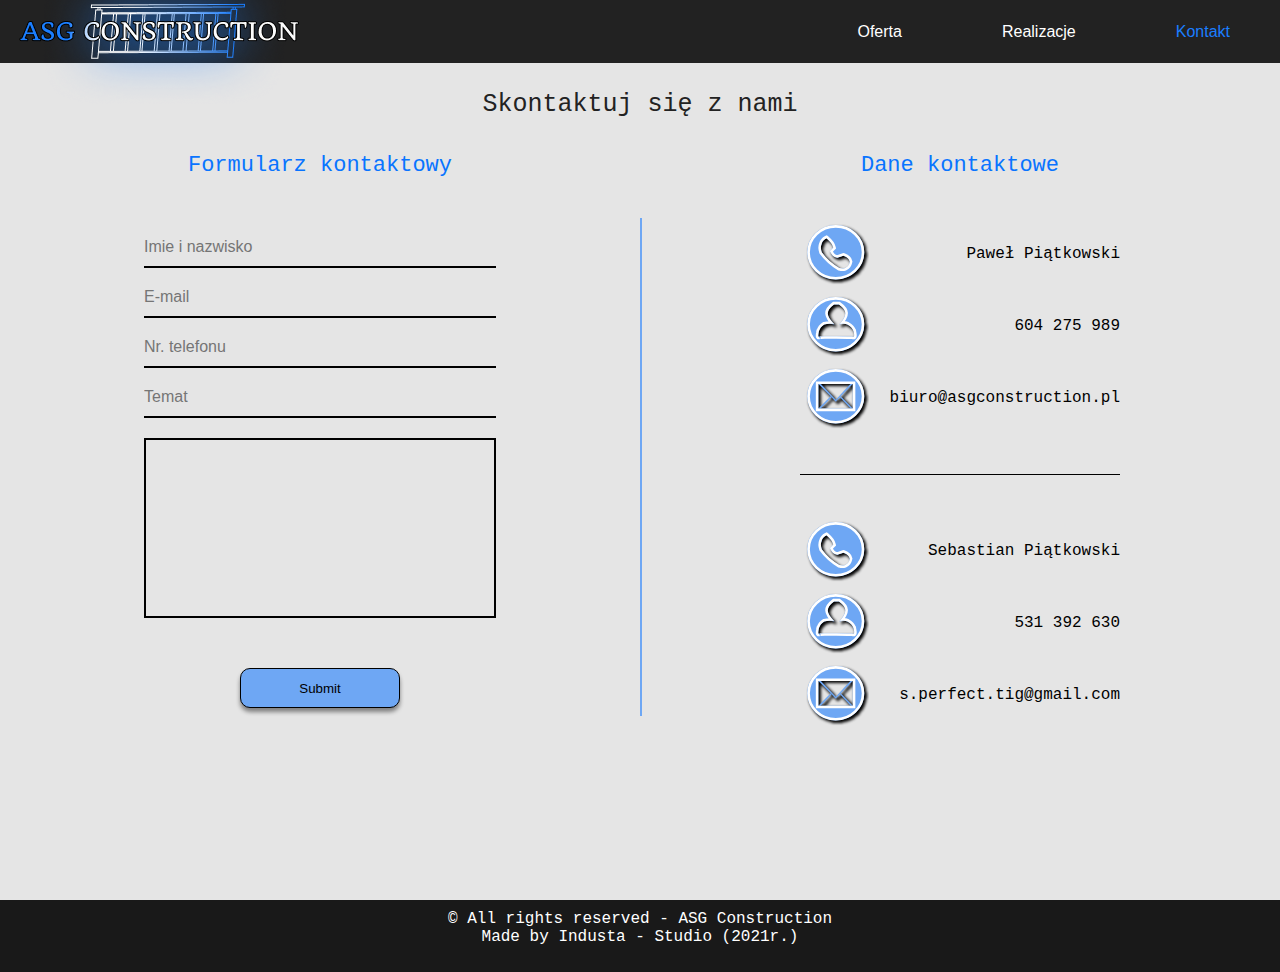
<file: kontakt.html>
<!DOCTYPE html>
<html lang="en">
<head>
     <meta charset="UTF-8">
     <meta http-equiv="X-UA-Compatible" content="IE=edge">
     <meta name="viewport" content="width=device-width, initial-scale=1.0">
     <title>Kontakt - ASG Construction</title>
     <link rel="stylesheet" href="./styles/styleTopBar.css">
     <link rel="stylesheet" href="./styles/styleContact.css">
     <link rel="stylesheet" href="./styles/main.css">
</head>
<body>
     <header class="Topbar">
          <img src="./Imgs/Topbar/LOGO.png" alt="ASG Construction" id="logo">
          <nav id="Menu">
                    <a href="/Public/index.html">Oferta</a>
                    <a href="/Public/realizacje.html" >Realizacje</a>
                    <a href="/Public/kontakt.html" id="active">Kontakt</a>
          </nav>

          <button id="showMenu">
               <span id="L"></span>
               <span id="R"></span>
          </button>
     </header>
     <main>
          <header><h1>Skontaktuj się z nami</h1></header>

          <section id="formContainer">
               <header>Formularz kontaktowy</header>
               <form>
                    <input type="text" id="name" placeholder="Imie i nazwisko">
                    <input type="email" id="email" placeholder="E-mail">
                    <input type="tel" id="tel" placeholder="Nr. telefonu">
                    <input type="text" id="topic" placeholder="Temat">
                    <input type="textarea" id="message">
                    <input type="submit" placeholder="Treść zapytania">
               </form>
          </section>

          <section id="daneContainer">
               <header>Dane kontaktowe</header>
               <div class="contacts-container">
                    <div class="contact">
                         <div class="row">
                              <img src="./Imgs/contactsSVG/Ellipse 11.svg" alt="Person:" />
                              <p class="name">Paweł Piątkowski</p>
                         </div>
                         
                         <div class="row">
                              <img src="./Imgs/contactsSVG/Ellipse 12.svg" alt="tel:" />
                              <a href="+48604275989">604 275 989</a>
                         </div>
     
                         <div class="row">
                              <img src="./Imgs/contactsSVG/Ellipse 10.svg" alt="tel:" />
                              <p class="email">biuro@asgconstruction.pl</p>
                         </div>
                    </div>

                    <div class="contact">
                         <div class="row">
                              <img src="./Imgs/contactsSVG/Ellipse 11.svg" alt="Person:" />
                              <p class="name">Sebastian Piątkowski</p>
                         </div>
                         
                         <div class="row">
                              <img src="./Imgs/contactsSVG/Ellipse 12.svg" alt="tel:" />
                              <a href="+48604275989">531 392 630</a>
                         </div>
     
                         <div class="row">
                              <img src="./Imgs/contactsSVG/Ellipse 10.svg" alt="tel:" />
                              <p class="email">s.perfect.tig@gmail.com</p>
                         </div>
                    </div>
               </div>
          </section>
     </main>



     <footer>
          <p>&copy All rights reserved - ASG Construction</p>
          <p>Made by Industa - Studio (2021r.)</p>
     </footer>
     
     <script src="./scripts/topbar.js"></script>
</body>
</html>
</file>
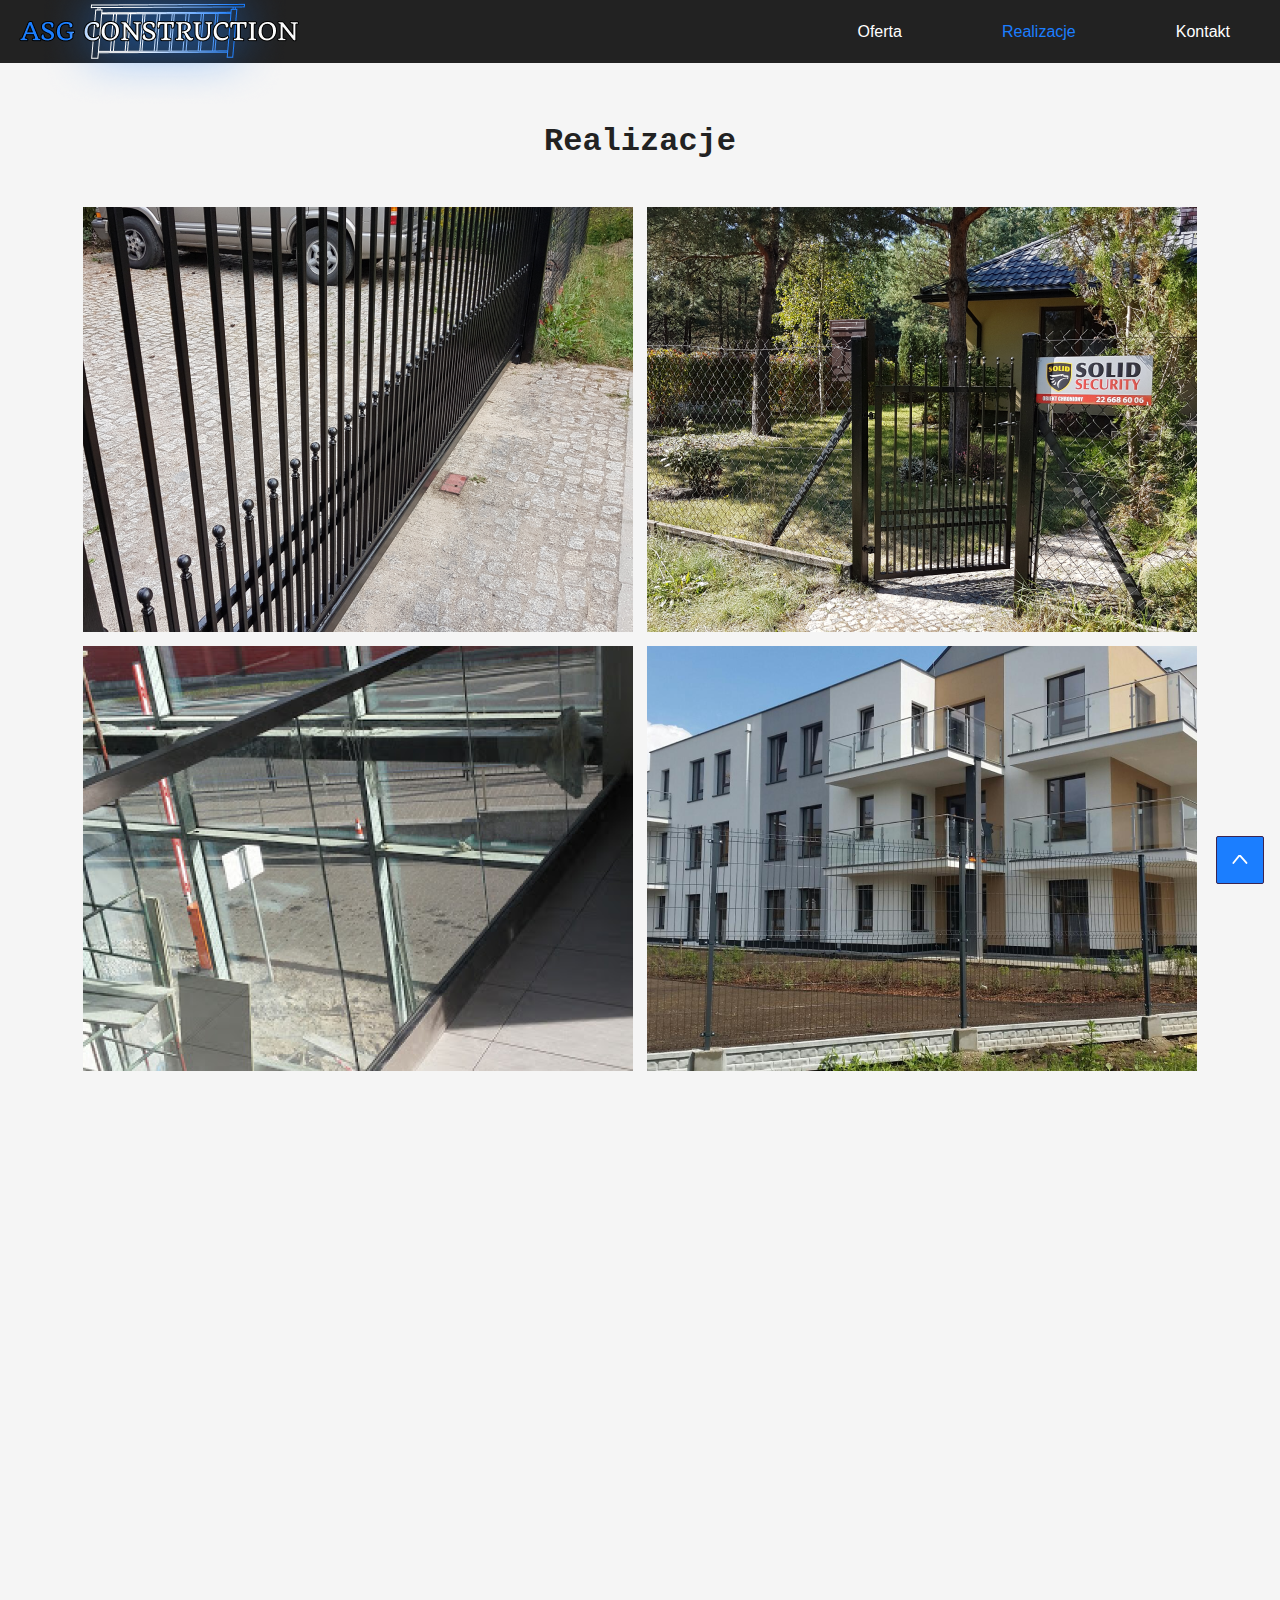
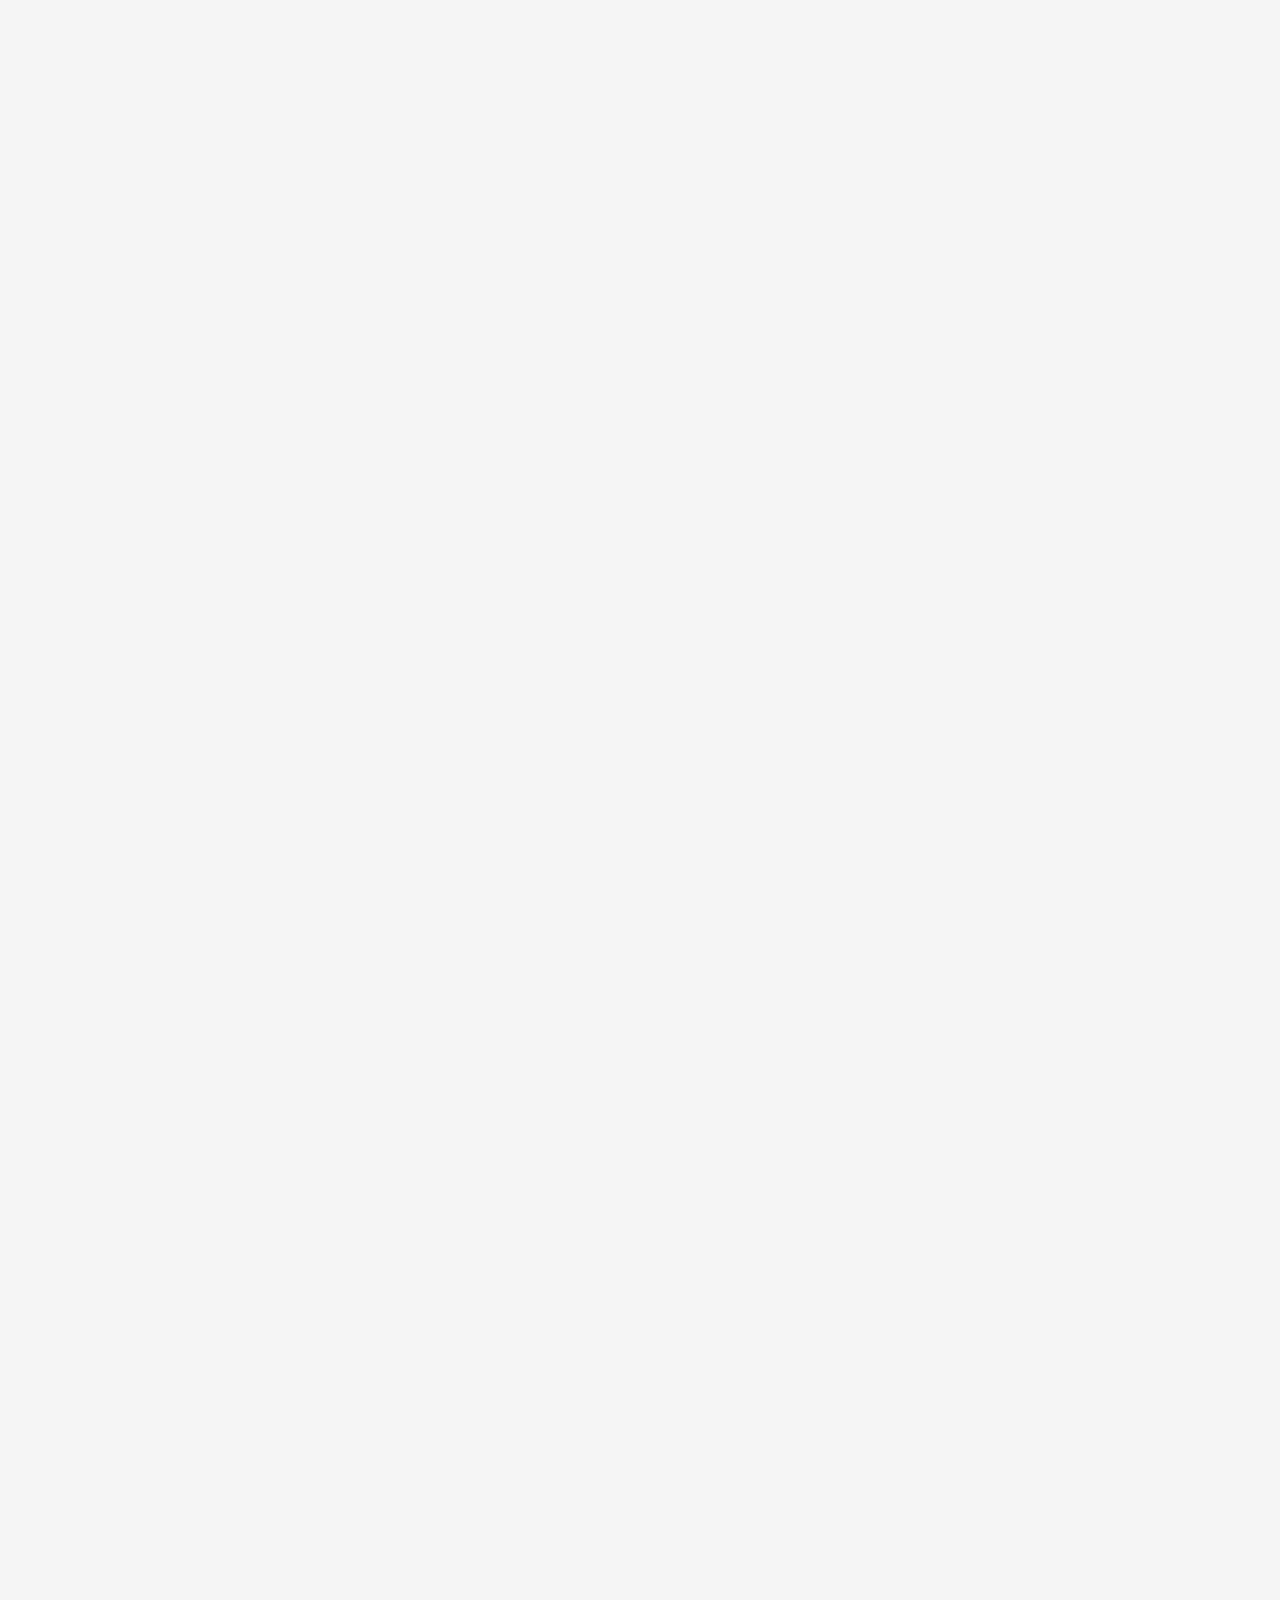
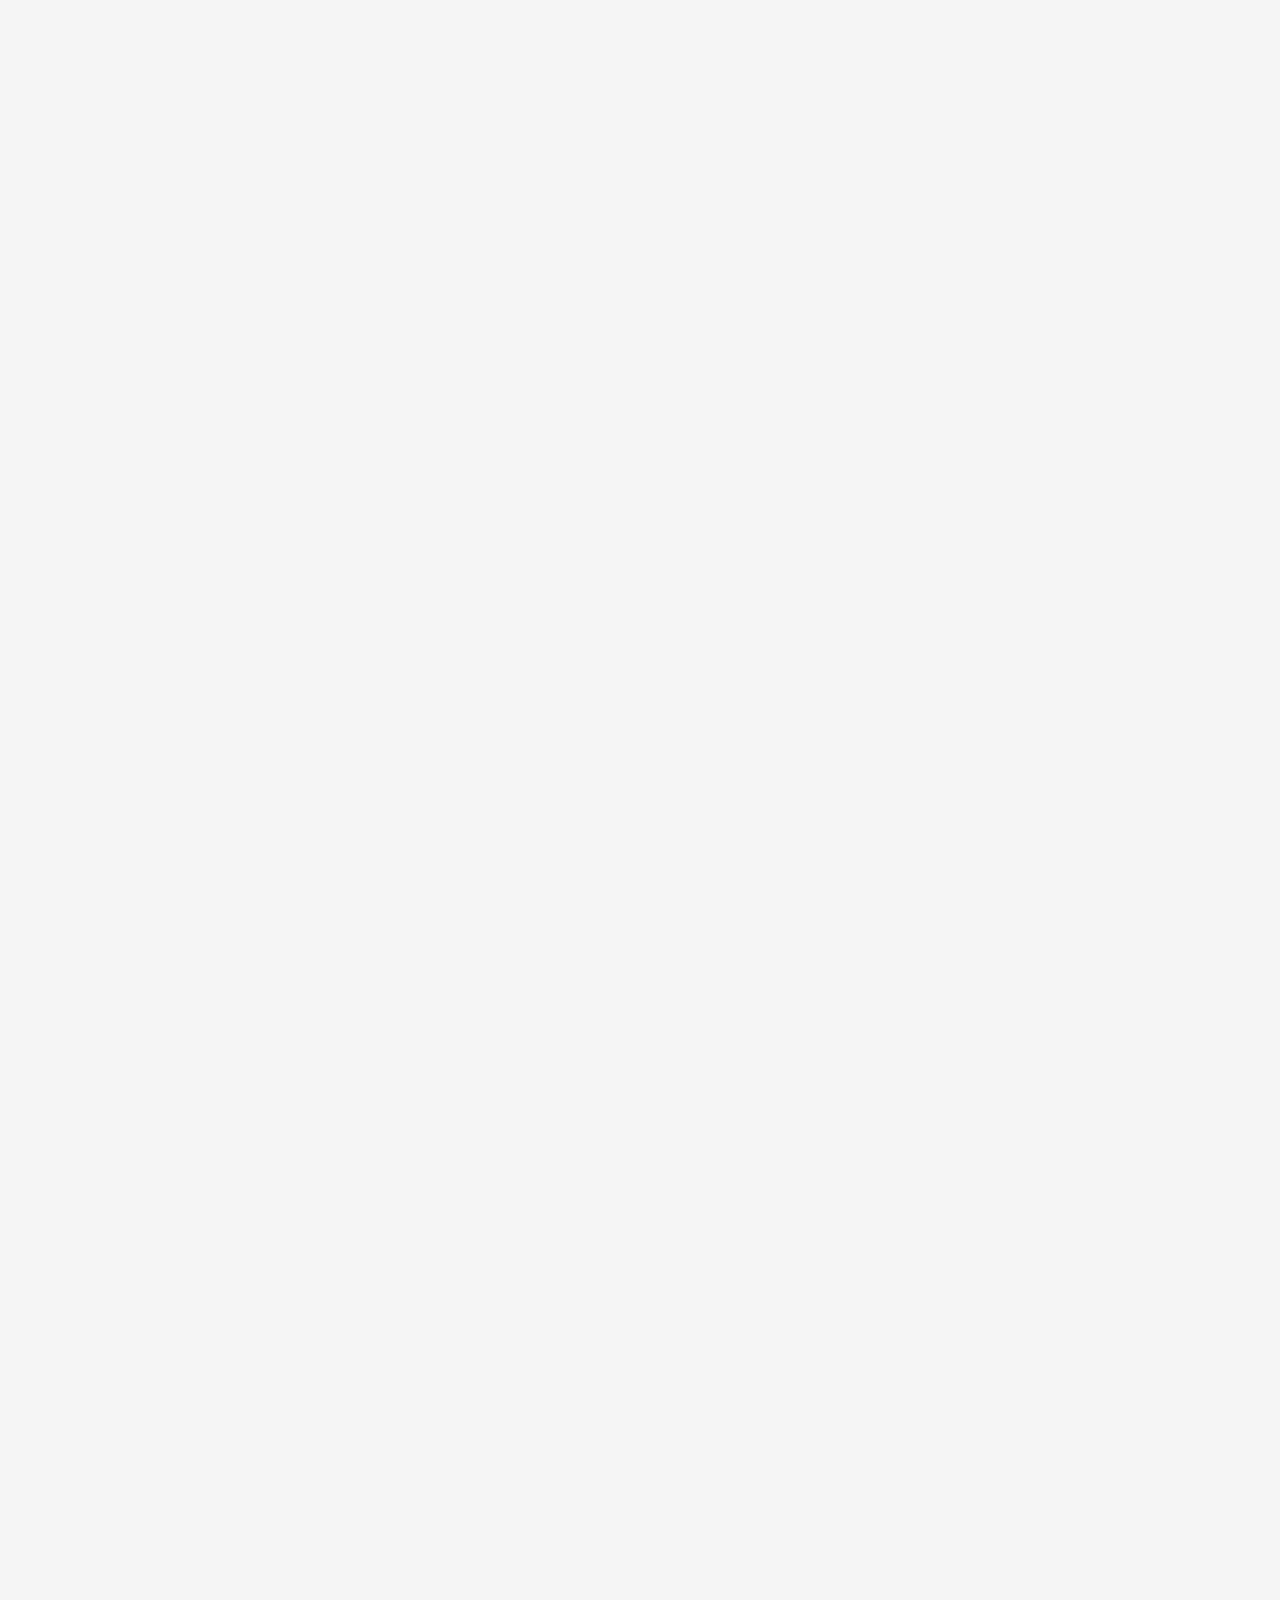
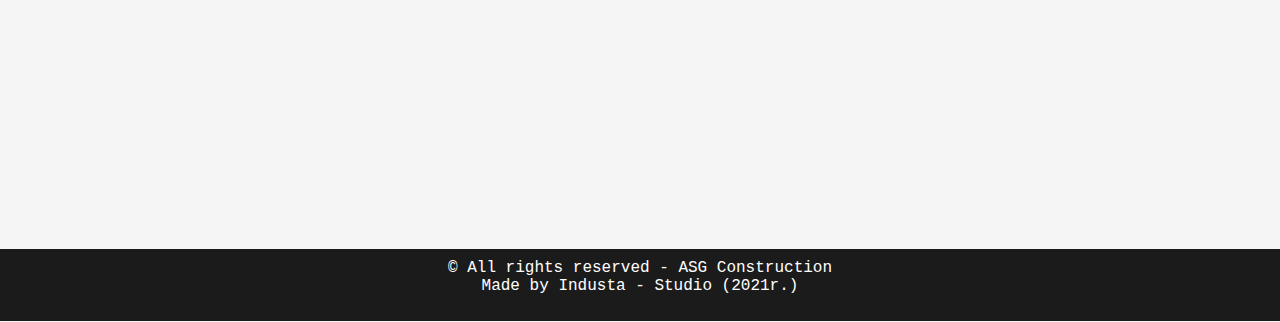
<file: realizacje.html>
<!DOCTYPE html>
<html lang="en">
<head>
     <meta charset="UTF-8">
     <meta http-equiv="X-UA-Compatible" content="IE=edge">
     <meta name="viewport" content="width=device-width, initial-scale=1.0">
     <title>Realizacje ASG - Construction</title>

     <link rel="stylesheet" href="./styles/main.css">
     <link rel="stylesheet" href="./styles/styleTopBar.css">
     <link rel="stylesheet" href="./styles/styleGallery.css">
     <link href="https://unpkg.com/aos@2.3.1/dist/aos.css" rel="stylesheet">
     
</head>


<body>
     <header class="Topbar">
          <img src="./Imgs/Topbar/LOGO.png" alt="ASG Construction" id="logo">
          <nav id="Menu">
                    <a href="/Public/index.html">Oferta</a>
                    <a href="/Public/realizacje.html" id="active">Realizacje</a>
                    <a href="/Public/kontakt.html">Kontakt</a>
          </nav>

          <button id="showMenu">
               <span id="L"></span>
               <span id="R"></span>
          </button>
     </header>


     <section>
          <header><h1>Realizacje</h1></header>
          <div class="pictureContainer">
                 <!-- Zdjęcia ładowane java scriptem -->
          </div>
     </section>

     <button id="goTop" class="btn-top">
          <svg class="arrow up" xmlns="http://www.w3.org/2000/svg" xmlns:xlink="http://www.w3.org/1999/xlink" viewBox="5 0 50 80" xml:space="preserve">
               <polyline fill="none" stroke="#FFFFFF" stroke-width="8" stroke-linecap="round" stroke-linejoin="round" points="
               0.375, 35.375 28.375, 0.375 58.67, 35.375 " />
          </svg>
     </button>


     <footer>
          <p>&copy All rights reserved - ASG Construction</p>
          <p>Made by Industa - Studio (2021r.)</p>
     </footer>

     
     <script src="./scripts/topbar.js"></script>
     <script src="./scripts/galleryPage.js"></script>
     <script src="./scripts/button.js"></script>
     <script src="https://unpkg.com/aos@3.0.0-beta.6/dist/aos.js"></script>
     <script>AOS.init();</script>

     
</body>
</html>
</file>
<file: styles/styleTopBar.css>
* {
  margin: 0;
  padding: 0;
  -webkit-box-sizing: border-box;
  box-sizing: border-box;
}

.Topbar {
  background-color: #222222;
  display: -webkit-box;
  display: -ms-flexbox;
  display: flex;
  -webkit-box-align: center;
      -ms-flex-align: center;
          align-items: center;
  -webkit-box-pack: justify;
      -ms-flex-pack: justify;
          justify-content: space-between;
  max-height: 7vh;
  max-width: 100vw;
  color: #fff;
  font-family: -apple-system, BlinkMacSystemFont, 'Segoe UI', Roboto, Oxygen, Ubuntu, Cantarell, 'Open Sans', 'Helvetica Neue', sans-serif;
}

.Topbar img {
  padding-top: 40px;
}

.Topbar nav {
  display: -webkit-box;
  display: -ms-flexbox;
  display: flex;
  list-style-type: none;
  position: relative;
}

.Topbar nav a {
  padding: 10px 50px;
  color: white;
  text-decoration: none;
  text-align: center;
  height: 100%;
}

.Topbar #showMenu {
  display: none;
  outline: none;
}

@media (max-width: 400px) {
  .Topbar {
    -ms-flex-pack: distribute;
        justify-content: space-around;
  }
  .Topbar img {
    margin-top: -5%;
    width: 50%;
  }
}

@media (max-width: 500px) {
  Topbar {
    background-color: #222222;
    display: -webkit-box;
    display: -ms-flexbox;
    display: flex;
    -webkit-box-align: center;
        -ms-flex-align: center;
            align-items: center;
    -webkit-box-pack: justify;
        -ms-flex-pack: justify;
            justify-content: space-between;
    max-height: 7vh;
    max-width: 100vw;
    color: #fff;
    font-family: -apple-system, BlinkMacSystemFont, 'Segoe UI', Roboto, Oxygen, Ubuntu, Cantarell, 'Open Sans', 'Helvetica Neue', sans-serif;
  }
  Topbar img {
    height: 50%;
    padding-top: 40px;
    -webkit-transform: scale(0.4);
            transform: scale(0.4);
  }
}

@media (max-width: 800px) {
  .Topbar {
    -webkit-box-align: center;
        -ms-flex-align: center;
            align-items: center;
    -ms-flex-pack: distribute;
        justify-content: space-around;
    max-height: 7vh;
    max-width: 100vw;
  }
  .Topbar img {
    padding-top: 40px;
  }
  .Topbar nav {
    display: block;
    list-style-type: none;
    position: fixed;
    top: 0vh;
    left: 0;
    width: 100vw;
    height: 100vh;
    background-color: white;
    z-index: 100;
    display: none;
    -webkit-box-orient: vertical;
    -webkit-box-direction: normal;
        -ms-flex-direction: column;
            flex-direction: column;
    text-align: center;
    -ms-flex-pack: distribute;
        justify-content: space-around;
    padding-top: 20vh;
  }
  .Topbar nav a {
    display: block;
    padding: 0px 20px;
    color: black;
  }
  .Topbar nav a:nth-child(1) {
    -webkit-animation: liL 0.2s 0.1s linear both;
            animation: liL 0.2s 0.1s linear both;
  }
  .Topbar nav a:nth-child(2) {
    -webkit-animation: liR 0.2s 0.2s linear both;
            animation: liR 0.2s 0.2s linear both;
  }
  .Topbar nav a:nth-child(3) {
    -webkit-animation: liL 0.2s 0.3s linear both;
            animation: liL 0.2s 0.3s linear both;
  }
  .Topbar #showMenu {
    display: block;
    height: 30px;
    width: 40px;
    background-color: transparent;
    border: none;
    position: relative;
    right: 10px;
    border-bottom: 2px solid #1B7EFF;
    -webkit-transition: all 1s ease-in-out;
    transition: all 1s ease-in-out;
    z-index: 200;
  }
  .Topbar #showMenu #L {
    display: block;
    position: absolute;
    width: 100%;
    height: 2px;
    top: calc(50% - 1px);
    left: 0%;
    background: #1B7EFF;
    border-radius: 20px;
  }
  .Topbar #showMenu #R {
    display: block;
    position: absolute;
    width: 100%;
    height: 2px;
    top: 0;
    left: 0%;
    background: #1B7EFF;
    border-radius: 20px;
  }
  .Topbar #L {
    display: block;
    position: absolute;
    width: 100%;
    height: 2px;
    top: calc(50% - 1px);
    left: 0%;
    background: #1B7EFF;
    border-radius: 20px;
  }
  .Topbar #R {
    display: block;
    position: absolute;
    width: 100%;
    height: 2px;
    top: 0;
    left: 0%;
    background: #1B7EFF;
    border-radius: 20px;
  }
  @-webkit-keyframes ClickL {
    from {
      -webkit-transform: rotate(0deg);
              transform: rotate(0deg);
    }
    to {
      -webkit-transform: rotate(45deg);
              transform: rotate(45deg);
    }
  }
  @keyframes ClickL {
    from {
      -webkit-transform: rotate(0deg);
              transform: rotate(0deg);
    }
    to {
      -webkit-transform: rotate(45deg);
              transform: rotate(45deg);
    }
  }
  @-webkit-keyframes ClickR {
    from {
      -webkit-transform: translateY(0px) rotate(0deg);
              transform: translateY(0px) rotate(0deg);
    }
    to {
      -webkit-transform: translateY(14px) rotate(-45deg);
              transform: translateY(14px) rotate(-45deg);
    }
  }
  @keyframes ClickR {
    from {
      -webkit-transform: translateY(0px) rotate(0deg);
              transform: translateY(0px) rotate(0deg);
    }
    to {
      -webkit-transform: translateY(14px) rotate(-45deg);
              transform: translateY(14px) rotate(-45deg);
    }
  }
}

@-webkit-keyframes Menu {
  0% {
    -webkit-transform: translateY(-100%);
            transform: translateY(-100%);
  }
  100% {
    -webkit-transform: translateY(0%);
            transform: translateY(0%);
  }
}

@keyframes Menu {
  0% {
    -webkit-transform: translateY(-100%);
            transform: translateY(-100%);
  }
  100% {
    -webkit-transform: translateY(0%);
            transform: translateY(0%);
  }
}

@-webkit-keyframes liL {
  from {
    -webkit-transform: translateX(-100vw);
            transform: translateX(-100vw);
  }
  to {
    -webkit-transform: translateX(0vw);
            transform: translateX(0vw);
  }
}

@keyframes liL {
  from {
    -webkit-transform: translateX(-100vw);
            transform: translateX(-100vw);
  }
  to {
    -webkit-transform: translateX(0vw);
            transform: translateX(0vw);
  }
}

@-webkit-keyframes liR {
  from {
    -webkit-transform: translateX(100vw);
            transform: translateX(100vw);
  }
  to {
    -webkit-transform: translateX(0vw);
            transform: translateX(0vw);
  }
}

@keyframes liR {
  from {
    -webkit-transform: translateX(100vw);
            transform: translateX(100vw);
  }
  to {
    -webkit-transform: translateX(0vw);
            transform: translateX(0vw);
  }
}

#active {
  color: #1B7EFF;
}

a:hover {
  color: #6EA7F4 !important;
}
/*# sourceMappingURL=styleTopBar.css.map */
</file>
<file: styles/styleContact.css>
main {
  display: -webkit-box;
  display: -ms-flexbox;
  display: flex;
  width: 100vw;
  min-height: 93vh;
  -webkit-box-pack: start;
      -ms-flex-pack: start;
          justify-content: start;
  -webkit-box-align: start;
      -ms-flex-align: start;
          align-items: flex-start;
}

main h1 {
  position: absolute;
  top: 10vh;
  width: 100%;
  text-align: center;
  font-size: 25px;
  font-weight: 400;
}

main section {
  height: 70%;
  width: 50%;
  margin-top: 10vh;
}

main section header {
  text-align: center;
  color: #0974FF;
  font-size: 22px;
  margin-bottom: 40px;
}

main section .contacts-container, main section form {
  width: 100%;
  margin: 0 auto;
  display: -webkit-box;
  display: -ms-flexbox;
  display: flex;
  -webkit-box-orient: vertical;
  -webkit-box-direction: normal;
      -ms-flex-direction: column;
          flex-direction: column;
  -webkit-box-pack: center;
      -ms-flex-pack: center;
          justify-content: center;
  -webkit-box-align: center;
      -ms-flex-align: center;
          align-items: center;
  position: relative;
}

main section .contacts-container::after {
  content: "";
  display: block;
  position: absolute;
  left: 0;
  top: 0;
  width: 2px;
  height: 90%;
  background-color: black;
  -webkit-animation: drawLine 1s 0s ease-in-out both;
          animation: drawLine 1s 0s ease-in-out both;
  background-color: #6EA7F4;
}

@-webkit-keyframes drawLine {
  from {
    -webkit-transform: scaleY(0%);
            transform: scaleY(0%);
  }
  50% {
    -webkit-transform: scaleY(100%);
            transform: scaleY(100%);
  }
  to {
    -webkit-transform: scaleY(100%);
            transform: scaleY(100%);
    background-color: black;
  }
}

@keyframes drawLine {
  from {
    -webkit-transform: scaleY(0%);
            transform: scaleY(0%);
  }
  50% {
    -webkit-transform: scaleY(100%);
            transform: scaleY(100%);
  }
  to {
    -webkit-transform: scaleY(100%);
            transform: scaleY(100%);
    background-color: black;
  }
}

main section input[type="text"],
main section input[type="email"],
main section input[type="tel"],
main section input[type="textarea"] {
  background-color: transparent;
  width: 55%;
  color: black;
  border: none;
  border-bottom: 2px solid black;
  padding: 20px 0px 10px 0px;
  font-size: 16px;
}

main section input[type="textarea"] {
  margin: 20px;
  height: 20vh;
  border: none;
  border: 2px solid black;
}

main section input[type="submit"] {
  margin-top: 30px;
  width: 25%;
  height: 40px;
  background: #6EA7F4;
  -webkit-box-shadow: 0px 4px 4px rgba(0, 0, 0, 0.44);
          box-shadow: 0px 4px 4px rgba(0, 0, 0, 0.44);
  border-radius: 10px;
  border: 1px solid black;
  -webkit-transition: .3s;
  transition: .3s;
  cursor: pointer;
}

main section input[type="submit"]:hover {
  background-color: white;
  color: #6EA7F4;
}

main section .contact {
  display: -webkit-box;
  display: -ms-flexbox;
  display: flex;
  -webkit-box-orient: vertical;
  -webkit-box-direction: normal;
      -ms-flex-direction: column;
          flex-direction: column;
  width: 50%;
  padding-bottom: 40px;
}

main section .contact .row {
  display: -webkit-box;
  display: -ms-flexbox;
  display: flex;
  -webkit-box-pack: justify;
      -ms-flex-pack: justify;
          justify-content: space-between;
  -webkit-box-align: center;
      -ms-flex-align: center;
          align-items: center;
}

main section .contact .row img {
  -webkit-transform: scale(0.85);
          transform: scale(0.85);
}

main section .contact .row p, main section .contact .row a {
  text-decoration: none;
  color: black;
}

@media (max-width: 1000px) {
  main section #contacts-container {
    background-color: #fff;
  }
  main section .contact {
    width: 90%;
  }
}

main section .contact:nth-child(2) {
  padding-top: 40px;
  border-top: 1px solid black;
}

@media (max-width: 800px) {
  main {
    -webkit-box-orient: vertical;
    -webkit-box-direction: normal;
        -ms-flex-direction: column;
            flex-direction: column;
  }
  main section {
    width: 100%;
  }
  main .contact {
    -webkit-box-pack: center;
        -ms-flex-pack: center;
            justify-content: center;
  }
}
/*# sourceMappingURL=styleContact.css.map */
</file>
<file: styles/main.css>
* {
  margin: 0;
  padding: 0;
  -webkit-box-sizing: border-box;
  box-sizing: border-box;
}

body {
  background-color: #E5E5E5;
  color: #222222;
  font-size: 16px;
  overflow-x: hidden;
  font-family: 'Roboto Mono', monospace;
  max-width: 100vw;
  position: relative;
  overflow-x: hidden;
  max-width: 100vw;
}

.btn-top {
  background: #1B7EFF;
  position: fixed;
  right: 1.2em;
  bottom: 1.2em;
  display: block;
  width: 48px;
  height: 48px;
  margin: 0;
  padding: 0 1.2em;
  border: 1px solid #3B2551;
  border-radius: 2px;
  font-weight: bold;
  text-transform: capitalize;
  line-height: 44px;
  z-index: 30;
}

.btn-top .arrow {
  position: absolute;
  top: 50%;
  left: 50%;
  width: 18px;
  height: 18px;
  margin-left: -9px;
  margin-top: -5px;
  cursor: pointer;
}

.btn-top .up:hover polyline,
.btn-top .up:focus polyline {
  stroke-width: 15;
}

.btn-top .up:active polyline {
  stroke-width: 15;
  -webkit-transition: all 100ms ease-in-out;
  transition: all 100ms ease-in-out;
}

footer {
  background-color: rgba(0, 0, 0, 0.892);
  color: white;
  text-align: center;
  height: 8vh;
  padding: 10px;
}

@media (max-width: 100px) {
  body {
    padding: 0px 30px;
  }
}
/*# sourceMappingURL=main.css.map */
</file>
<file: styles/styleGallery.css>
body {
  background-color: whitesmoke;
}

section {
  padding: 20px;
}

section h1 {
  text-align: center;
  margin: 40px;
}

.pictureContainer {
  padding: 0px;
  display: -webkit-box;
  display: -ms-flexbox;
  display: flex;
  -ms-flex-wrap: wrap;
      flex-wrap: wrap;
  -webkit-box-align: center;
      -ms-flex-align: center;
          align-items: center;
  -webkit-box-pack: center;
      -ms-flex-pack: center;
          justify-content: center;
}

.pictureContainer img {
  margin: 2px;
  max-width: 100%;
  border-radius: 2px;
  padding: 5px;
}

#soon {
  text-align: center;
  padding-bottom: 30px;
}
/*# sourceMappingURL=styleGallery.css.map */
</file>
